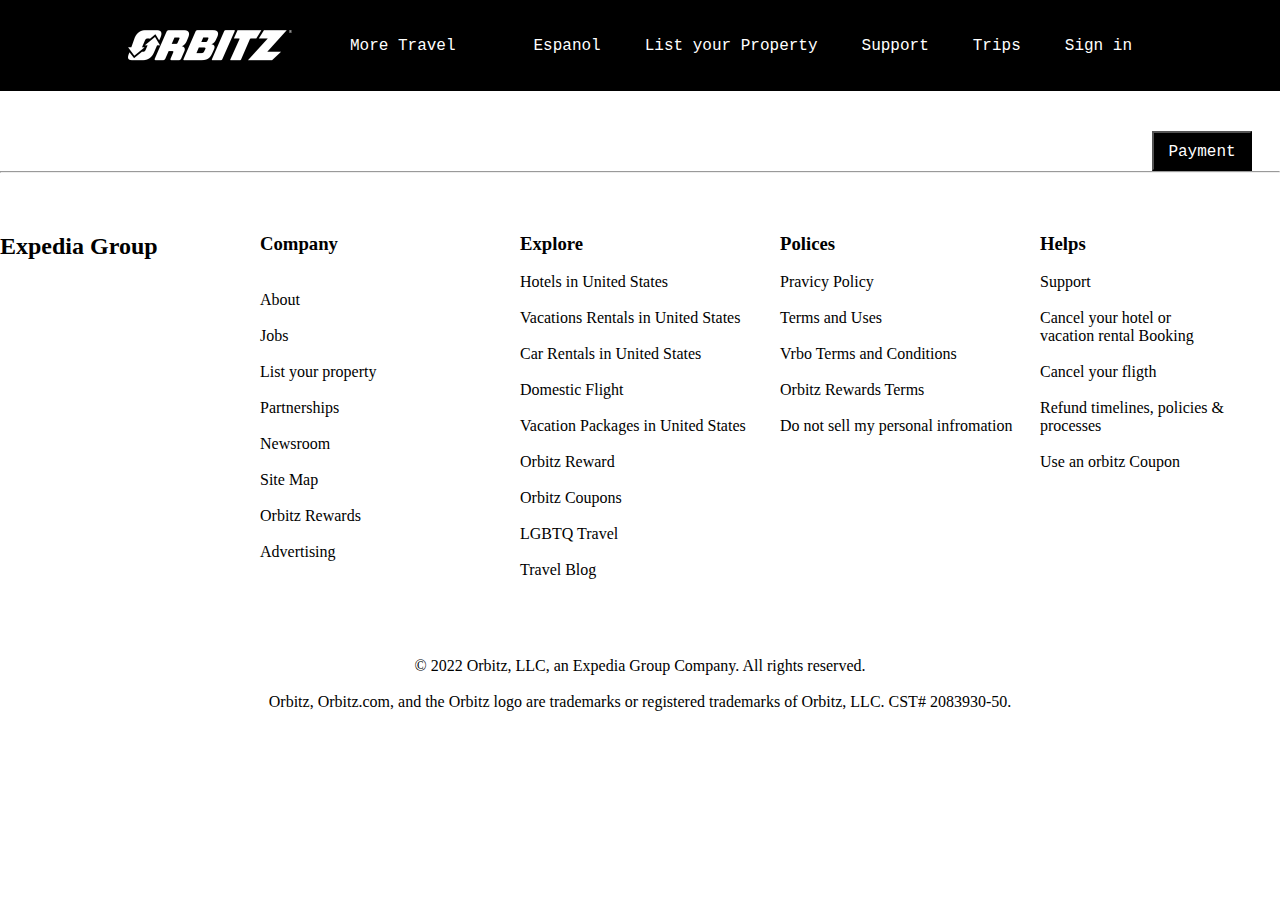
<file: cart.html>
<!DOCTYPE html>
<html lang="en">
<head>
    <meta charset="UTF-8">
    <meta http-equiv="X-UA-Compatible" content="IE=edge">
    <meta name="viewport" content="width=device-width, initial-scale=1.0">
    <title>Orbitz</title>
    <link rel="stylesheet" href="./style/cart.css">
    <link rel="shortcut icon" href="./logosite.jpg" type="image/x-icon">
</head>
<body>

    <header id="ash1"></header>
    
   <!-- <div id="asbtn3">  
    <div id="container"></div>
     <div id="container1"></div>    
</div> -->
<div id="container"></div>

    <p id="ash3"></p>
    <button id="ash2"><a href="./payment.html">Payment</a></button>

    <hr style="width:100%;text-align:left;margin-left:0; height: 100%;">
    <div id="asf13"></div>

    <div class="asf14">
        <p>© 2022 Orbitz, LLC, an Expedia Group Company. All rights reserved.</p>
           <br>
           <p>Orbitz, Orbitz.com, and the Orbitz logo are trademarks or registered trademarks of Orbitz, LLC. CST# 2083930-50.</p>
  
      </div>
  
</body>
</html>
<script src="./script/cart.js"></script>

<script type="module">

    import navbar from "./components/navbar.js";
    
    // console.log(navbar())
    
    document.getElementById('ash1').innerHTML=navbar();
    </script>

<script type="module">

    import footer from "./components/footer.js";
  
     console.log(footer())
  
    document.getElementById('asf13').innerHTML=footer();
  
  </script>
</file>
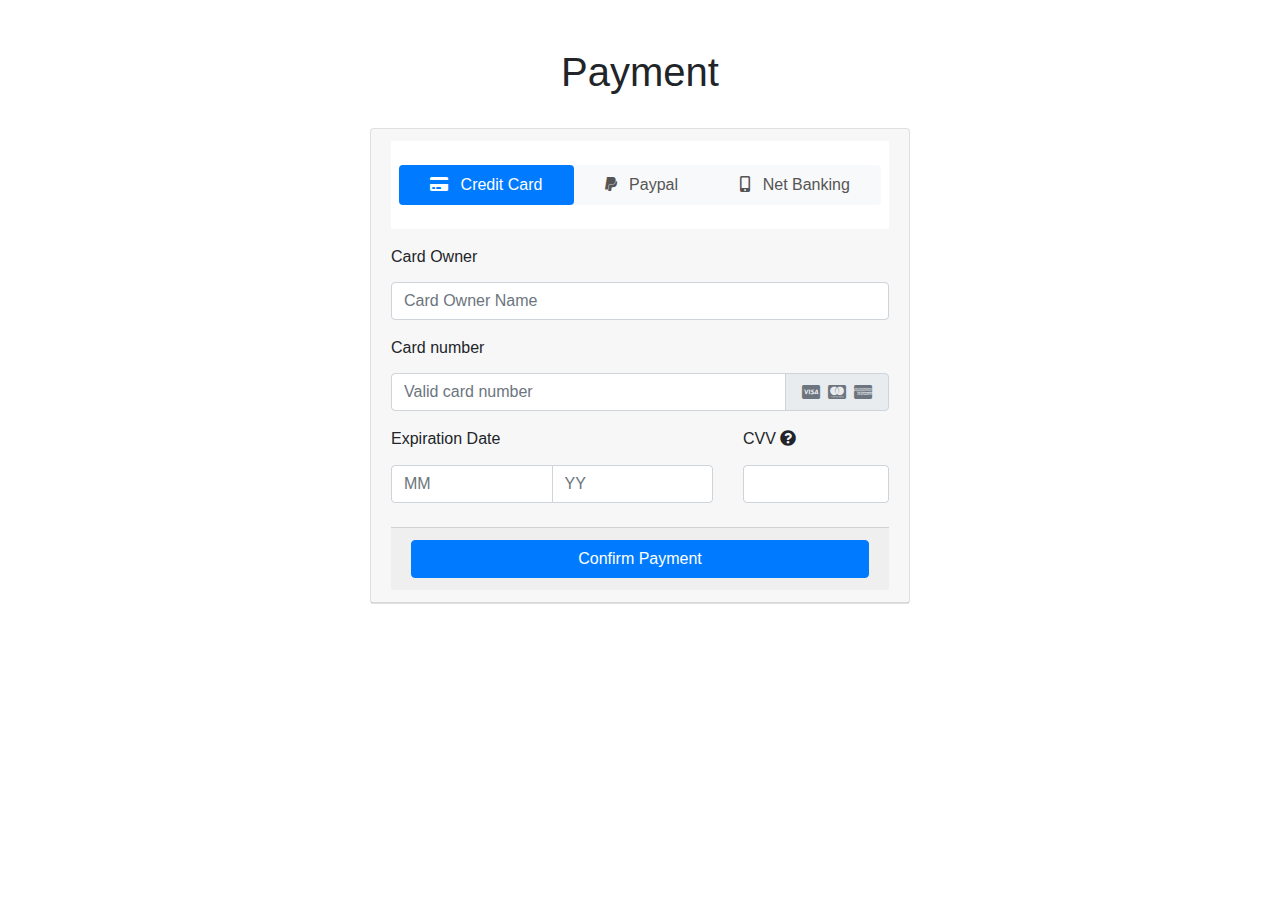
<file: payment.html>
<!DOCTYPE html>
<html lang="en">
<head>
    <meta charset="UTF-8">
    <meta http-equiv="X-UA-Compatible" content="IE=edge">
    <meta name="viewport" content="width=device-width, initial-scale=1.0">
    <title>Payment</title>
    <link rel="stylesheet" href="./style/payment.css">
    <link rel="shortcut icon" href="./logosite.jpg" type="image/x-icon">

    <link rel="stylesheet" href="https://maxcdn.bootstrapcdn.com/bootstrap/4.0.0/css/bootstrap.min.css">
    <link rel="stylesheet" href="https://stackpath.bootstrapcdn.com/bootstrap/4.0.0/js/bootstrap.bundle.min.js">
    <link rel="stylesheet" href="https://cdnjs.cloudflare.com/ajax/libs/jquery/3.2.1/jquery.min.js">
    <link rel="stylesheet" href="https://use.fontawesome.com/releases/v5.8.1/css/all.css">
</head>
<body>
  <div class="container py-5">
    <!-- For demo purpose -->
    <div class="row mb-4">
        <div class="col-lg-8 mx-auto text-center">
            <h1 class="display-6">Payment</h1>
        </div>
    </div> <!-- End -->
    <div class="row">
        <div class="col-lg-6 mx-auto">
            <div class="card ">
                <div class="card-header">
                    <div class="bg-white shadow-sm pt-4 pl-2 pr-2 pb-2">
                        <!-- Credit card form tabs -->
                        <ul role="tablist" class="nav bg-light nav-pills rounded nav-fill mb-3">
                            <li class="nav-item"> <a data-toggle="pill" href="#credit-card" class="nav-link active "> <i class="fas fa-credit-card mr-2"></i> Credit Card </a> </li>
                            <li class="nav-item"> <a data-toggle="pill" href="#paypal" class="nav-link "> <i class="fab fa-paypal mr-2"></i> Paypal </a> </li>
                            <li class="nav-item"> <a data-toggle="pill" href="#net-banking" class="nav-link "> <i class="fas fa-mobile-alt mr-2"></i> Net Banking </a> </li>
                        </ul>
                    </div> <!-- End -->
                    <!-- Credit card form content -->
                    <div class="tab-content">
                        <!-- credit card info-->
                        <div id="credit-card" class="tab-pane fade show active pt-3">
                            <form role="form" onsubmit="event.preventDefault()">
                                <div class="form-group"> <label for="username">
                                        <h6>Card Owner</h6>
                                    </label> <input type="text" name="username" placeholder="Card Owner Name" required class="form-control "> </div>
                                <div class="form-group"> <label for="cardNumber">
                                        <h6>Card number</h6>
                                    </label>
                                    <div class="input-group"> <input type="text" name="cardNumber" placeholder="Valid card number" class="form-control " required>
                                        <div class="input-group-append"> <span class="input-group-text text-muted"> <i class="fab fa-cc-visa mx-1"></i> <i class="fab fa-cc-mastercard mx-1"></i> <i class="fab fa-cc-amex mx-1"></i> </span> </div>
                                    </div>
                                </div>
                                <div class="row">
                                    <div class="col-sm-8">
                                        <div class="form-group"> <label><span class="hidden-xs">
                                                    <h6>Expiration Date</h6>
                                                </span></label>
                                            <div class="input-group"> <input type="number" placeholder="MM" name="" class="form-control" required> <input type="number" placeholder="YY" name="" class="form-control" required> </div>
                                        </div>
                                    </div>
                                    <div class="col-sm-4">
                                        <div class="form-group mb-4"> <label data-toggle="tooltip" title="Three digit CV code on the back of your card">
                                                <h6>CVV <i class="fa fa-question-circle d-inline"></i></h6>
                                            </label> <input type="text" required class="form-control"> </div>
                                    </div>
                                </div>
                                <div class="card-footer"> <button onclick="window.location.href='./thankyou.html'" type="button" class="subscribe btn btn-primary btn-block shadow-sm"> Confirm Payment </button>
                            </form>
                        </div>
                    </div> <!-- End -->
                    <!-- Paypal info -->
                    <div id="paypal" class="tab-pane fade pt-3">
                        <h6 class="pb-2">Select your paypal account type</h6>
                        <div class="form-group "> <label class="radio-inline"> <input type="radio" name="optradio" checked> Domestic </label> <label class="radio-inline"> <input type="radio" name="optradio" class="ml-5">International </label></div>
                        <p> <button type="button" class="btn btn-primary "><i class="fab fa-paypal mr-2"></i> Log into my Paypal</button> </p>
                        <p class="text-muted"> Note: After clicking on the button, you will be directed to a secure gateway for payment. After completing the payment process, you will be redirected back to the website to view details of your order. </p>
                    </div> <!-- End -->
                    <!-- bank transfer info -->
                    <div id="net-banking" class="tab-pane fade pt-3">
                        <div class="form-group "> <label for="Select Your Bank">
                                <h6>Select your Bank</h6>
                            </label> <select class="form-control" id="ccmonth">
                                <option value="" selected disabled>--Please select your Bank--</option>
                                <option>Bank 1</option>
                                <option>Bank 2</option>
                                <option>Bank 3</option>
                                <option>Bank 4</option>
                                <option>Bank 5</option>
                                <option>Bank 6</option>
                                <option>Bank 7</option>
                                <option>Bank 8</option>
                                <option>Bank 9</option>
                                <option>Bank 10</option>
                            </select> </div>
                        <div class="form-group">
                            <p> <button type="button" class="btn btn-primary "><i class="fas fa-mobile-alt mr-2"></i> Proceed Payment</button> </p>
                        </div>
                        <p class="text-muted">Note: After clicking on the button, you will be directed to a secure gateway for payment. After completing the payment process, you will be redirected back to the website to view details of your order. </p>
                    </div> <!-- End -->
                    <!-- End -->
                </div>
            </div>
        </div>
    </div>

    
</body>
</html>
<script src="./script/payment.js"></script>
</file>
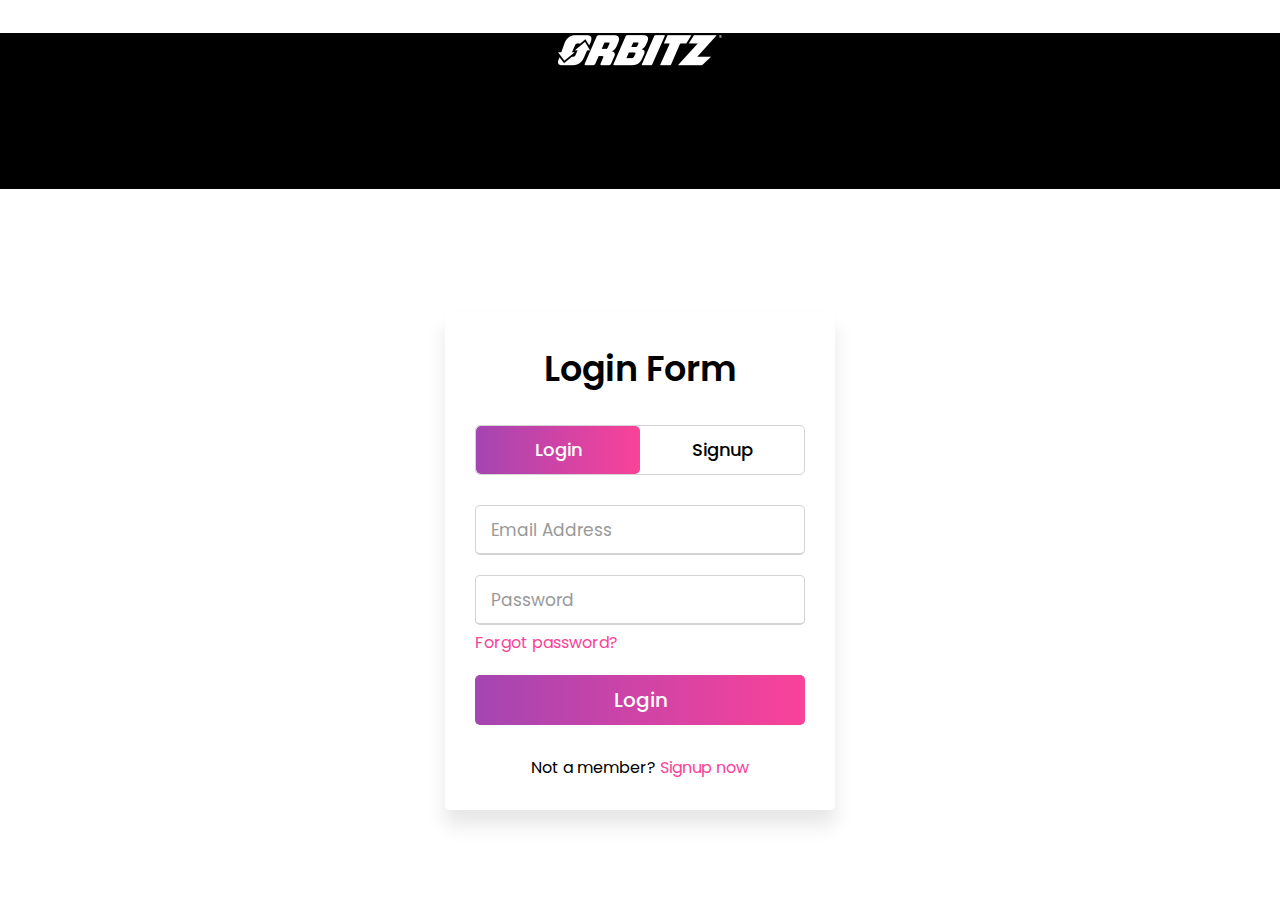
<file: signup.html>
<!DOCTYPE html>
<html lang="en" dir="ltr">
   <head>
      <meta charset="utf-8">
      <title>Login and Registration Form in HTML | CodingNepal</title>
      <link rel="stylesheet" href="./style/signup.css">
      <link rel="shortcut icon" href="./logosite.jpg" type="image/x-icon">
      <meta name="viewport" content="width=device-width, initial-scale=1.0">
   </head>
   <body>
    <div class="ass1"> 
      <div class="ass2">
        <img src="./logo.png" alt="logo">
      </div>

      </div>


      <div class="wrapper">
         <div class="title-text">
            <div class="title login">
               Login Form
            </div>
            <div class="title signup">
               Signup Form
            </div>
         </div>
         <div class="form-container">
            <div class="slide-controls">
               <input type="radio" name="slide" id="login" checked>
               <input type="radio" name="slide" id="signup">
               <label for="login" class="slide login">Login</label>
               <label for="signup" class="slide signup">Signup</label>
               <div class="slider-tab"></div>
            </div>
            <div class="form-inner">
               <form action="#" class="login">
                  <div class="field">
                     <input type="text" placeholder="Email Address" required>
                  </div>
                  <div class="field">
                     <input type="password" placeholder="Password" required>
                  </div>
                  <div class="pass-link">
                     <a href="#">Forgot password?</a>
                  </div>
                  <a href="./index.html">
                  <div class="field btn">
                     <div class="btn-layer"></div>
                     
                     <!-- <button id="btns1"><a href="./index.html"></a>Login</button> -->
                     
                     <input onclick="window.location.href='./index.html'" type="submit"  value="Login">
                     
                  </div>
                  </a>
               
                  <div class="signup-link">
                     Not a member? <a href="">Signup now</a>
                  </div>
               </form>
               <form action="#" class="signup">
                  <div class="field">
                     <input type="text" placeholder="Email Address" required>
                  </div>
                  <div class="field">
                     <input type="password" placeholder="Password" required>
                  </div>
                  <div class="field">
                     <input type="password" placeholder="Confirm password" required>
                  </div>
                  <div class="field btn">
                     <div class="btn-layer"></div>
                     <input type="submit" value="Signup" action="./index.html">
                  </div>
               </form>
            </div>
         </div>
      </div>
      <script src="./script/signup.js">
      </script>
   </body>
</html>
</file>
<file: style/cart.css>
*{
    box-sizing: border-box;
    margin: 0;
    padding: 0;
  

    color: black;
  
}


li, a, button{
 font-family: 'Courier New', Courier, monospace;
 font-weight: 500;
 font-size: 16px;
 color: white;
 text-decoration: none;   
}

header{
    display: flex;
    justify-content:  space-between;
    align-items: center;
    padding: 30px 10%;
    background-color: black;
}

.logo{
    cursor: pointer;

}

.nav_link{
    list-style: none;
    background-color: black;
}

.nav_link li {
    display: inline-block;
    padding: 0px 20px;
}

.nav_link li a{
    transition: all 0.3s ease 0s;
}
.nav_link li a:hover{
    color: #0088a9;
}

#asf13{
    display: grid;
    grid-template-columns: repeat(5, 1fr);
    gap: 20px;
    row-gap: 30px;
    margin-top: 60px;
  }

  .asf14{
    text-align: center;
    margin-top: 60px;
  }

  #container{
    justify-content: center;
    color: black;
    font-size: larger;
    font-weight: bolder;
    gap: 30px;
    column-gap: 10px;
    margin-top: 40px;
    row-gap: 30px;
    justify-content: center;
    margin-left: 20%;
  }
  #container>div{
   display: grid;
   grid-template-columns: repeat(3, 0.3fr);
   grid-template-rows: auto;
   gap: 40px;
  }

  


#ash2{
     background-color: black;
     color: white;
     font-size: larger;
     font-weight: bolder;
     height: 40px;
     width: 100px;
     cursor: pointer;
     margin-left: 90%;
}
button{
    font-size: larger;
    font-weight: bolder;
    color: black;
    width: 150px;
    

}

#ash3{
    font-size: larger;
    font-weight: bolder;
    text-align: end;
}
#asbtn3{
    display: grid;
    grid-template-columns: repeat(2, 1fr);
    grid-template-rows: auto;
    
    justify-content: center;
    gap: 20px;
}
#container1{
    margin-top: 300px;
    cursor: pointer;
}

#container1>div{
    gap: 300px;
    row-gap: 300px;
}
</file>
<file: style/payment.css>
body{background: #f5f5f5}.rounded{border-radius: 1rem}.nav-pills .nav-link{color: #555}.nav-pills .nav-link.active{color: white}input[type="radio"]{margin-right: 5px}.bold{font-weight:bold}
</file>
<file: style/signup.css>
@import url('https://fonts.googleapis.com/css?family=Poppins:400,500,600,700&display=swap');
*{
  margin: 0;
  padding: 0;
  box-sizing: border-box;
  font-family: 'Poppins', sans-serif;
}
html,body{
  display: grid;
  height: 100%;
  width: 100%;
  place-items: center;
  /* background: -webkit-linear-gradient(left, #a445b2, #fa4299); */
}
::selection{
  background: #fa4299;
  color: #fff;
}
.wrapper{
  overflow: hidden;
  max-width: 390px;
  background: #fff;
  padding: 30px;
  border-radius: 5px;
  box-shadow: 0px 15px 20px rgba(0,0,0,0.1);
}
.wrapper .title-text{
  display: flex;
  width: 200%;
}
.wrapper .title{
  width: 50%;
  font-size: 35px;
  font-weight: 600;
  text-align: center;
  transition: all 0.6s cubic-bezier(0.68,-0.55,0.265,1.55);
}
.wrapper .slide-controls{
  position: relative;
  display: flex;
  height: 50px;
  width: 100%;
  overflow: hidden;
  margin: 30px 0 10px 0;
  justify-content: space-between;
  border: 1px solid lightgrey;
  border-radius: 5px;
}
.slide-controls .slide{
  height: 100%;
  width: 100%;
  color: #fff;
  font-size: 18px;
  font-weight: 500;
  text-align: center;
  line-height: 48px;
  cursor: pointer;
  z-index: 1;
  transition: all 0.6s ease;
}
.slide-controls label.signup{
  color: #000;
}
.slide-controls .slider-tab{
  position: absolute;
  height: 100%;
  width: 50%;
  left: 0;
  z-index: 0;
  border-radius: 5px;
  background: -webkit-linear-gradient(left, #a445b2, #fa4299);
  transition: all 0.6s cubic-bezier(0.68,-0.55,0.265,1.55);
}
input[type="radio"]{
  display: none;
}
#signup:checked ~ .slider-tab{
  left: 50%;
}
#signup:checked ~ label.signup{
  color: #fff;
  cursor: default;
  user-select: none;
}
#signup:checked ~ label.login{
  color: #000;
}
#login:checked ~ label.signup{
  color: #000;
}
#login:checked ~ label.login{
  cursor: default;
  user-select: none;
}
.wrapper .form-container{
  width: 100%;
  overflow: hidden;
}
.form-container .form-inner{
  display: flex;
  width: 200%;
}
.form-container .form-inner form{
  width: 50%;
  transition: all 0.6s cubic-bezier(0.68,-0.55,0.265,1.55);
}
.form-inner form .field{
  height: 50px;
  width: 100%;
  margin-top: 20px;
}
.form-inner form .field input{
  height: 100%;
  width: 100%;
  outline: none;
  padding-left: 15px;
  border-radius: 5px;
  border: 1px solid lightgrey;
  border-bottom-width: 2px;
  font-size: 17px;
  transition: all 0.3s ease;
}
.form-inner form .field input:focus{
  border-color: #fc83bb;
  /* box-shadow: inset 0 0 3px #fb6aae; */
}
.form-inner form .field input::placeholder{
  color: #999;
  transition: all 0.3s ease;
}
form .field input:focus::placeholder{
  color: #b3b3b3;
}
.form-inner form .pass-link{
  margin-top: 5px;
}
.form-inner form .signup-link{
  text-align: center;
  margin-top: 30px;
}
.form-inner form .pass-link a,
.form-inner form .signup-link a{
  color: #fa4299;
  text-decoration: none;
}
.form-inner form .pass-link a:hover,
.form-inner form .signup-link a:hover{
  text-decoration: underline;
}
form .btn{
  height: 50px;
  width: 100%;
  border-radius: 5px;
  position: relative;
  overflow: hidden;
}
form .btn .btn-layer{
  height: 100%;
  width: 300%;
  position: absolute;
  left: -100%;
  background: -webkit-linear-gradient(right, #a445b2, #fa4299, #a445b2, #fa4299);
  border-radius: 5px;
  transition: all 0.4s ease;;
}
form .btn:hover .btn-layer{
  left: 0;
}
form .btn input[type="submit"]{
  height: 100%;
  width: 100%;
  z-index: 1;
  position: relative;
  background: none;
  border: none;
  color: #fff;
  padding-left: 0;
  border-radius: 5px;
  font-size: 20px;
  font-weight: 500;
  cursor: pointer;
}

.ass1{
    display: flex;
    justify-content: center;
    border: 2px solid black;
    width: 100%;
    height: 70%;
    background-color: #000;
}

.ass2{
     align-items: center;
}

#btns1{
  color: #000;
  font-size: larger;
  font-weight: bolder;

}
</file>
